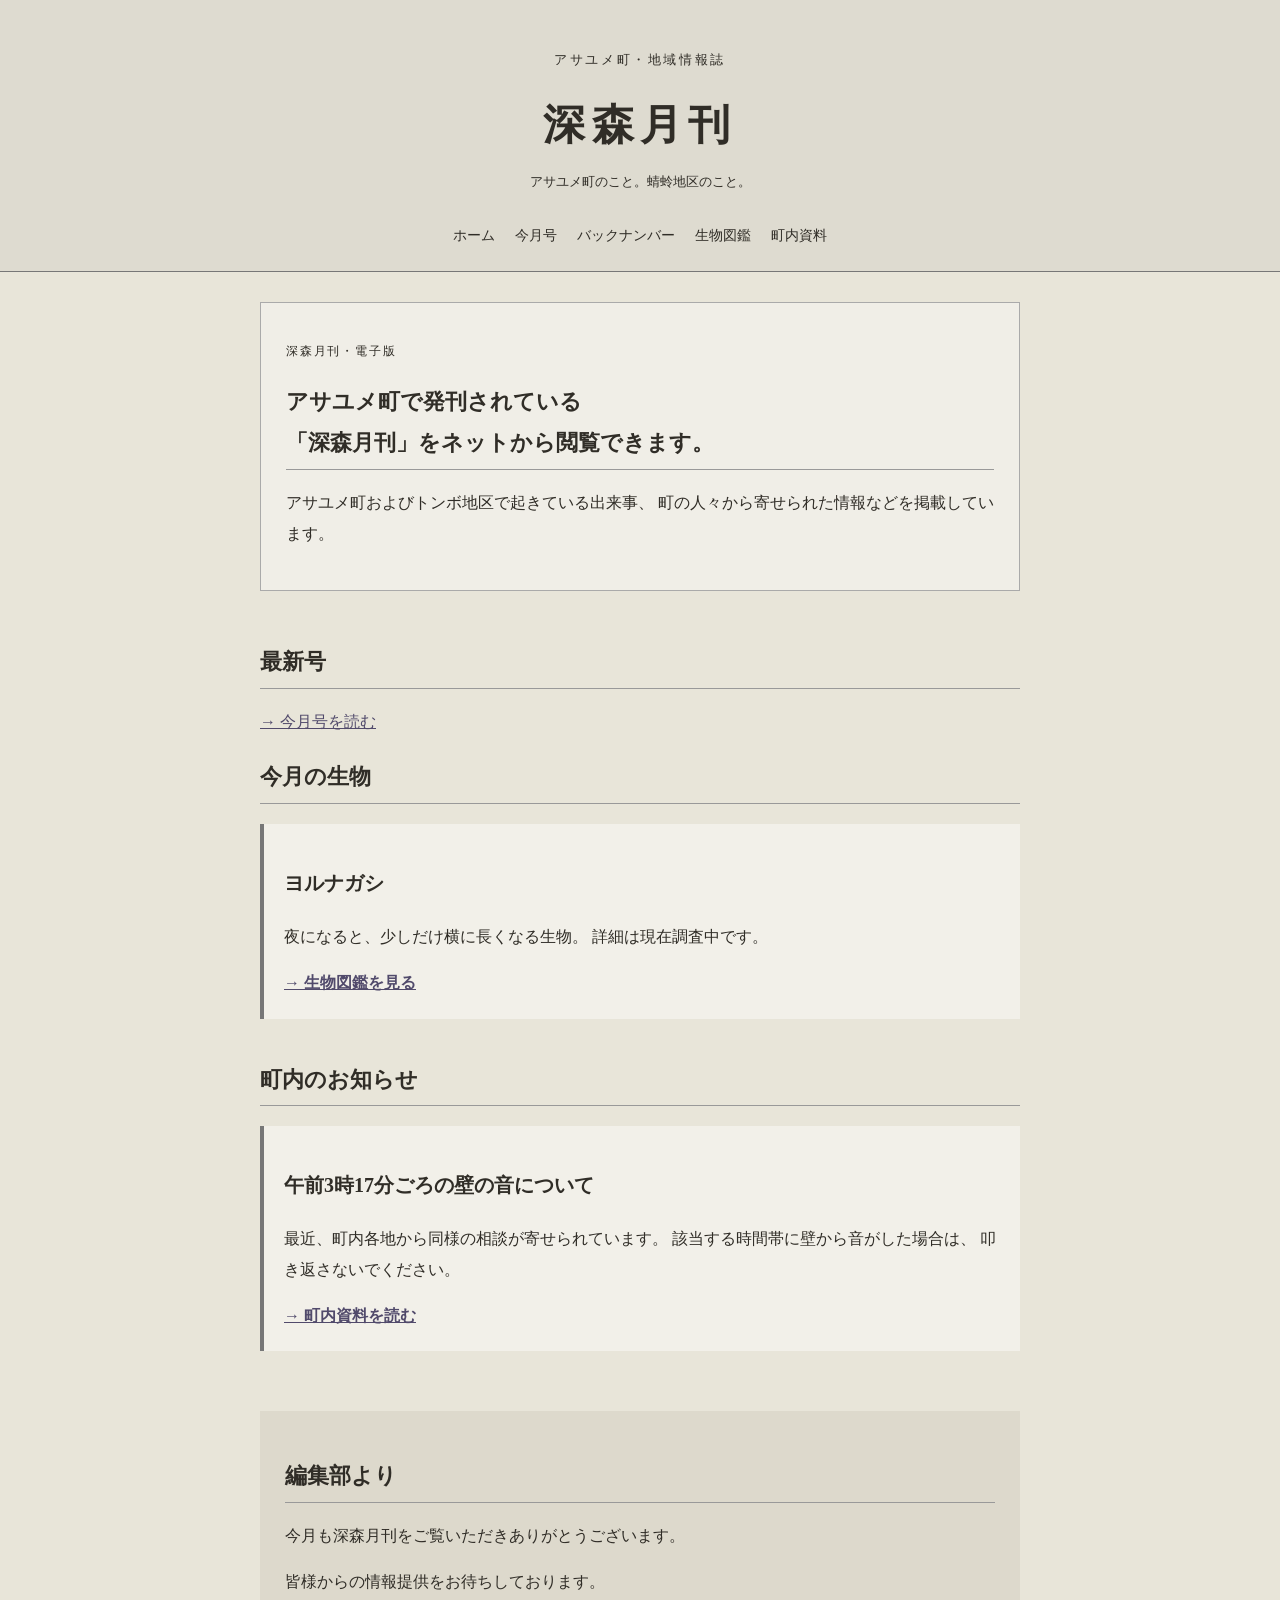
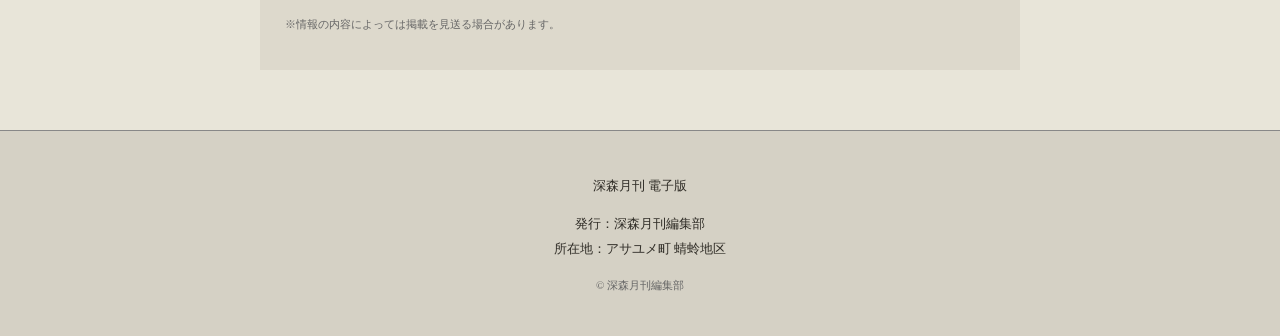
<file: index.html>
<!DOCTYPE html>
<html lang="ja">

<head>
  <meta charset="UTF-8">
  <meta name="viewport" content="width=device-width, initial-scale=1.0">

  <title>深森月刊｜アサユメ町電子版</title>

  <link rel="stylesheet" href="style.css">
</head>

<body>

  <header class="site-header">

    <p class="town-name">アサユメ町・地域情報誌</p>

    <h1>深森月刊</h1>

    <p class="subtitle">
      アサユメ町のこと。蜻蛉地区のこと。
    </p>

    <nav>
      <a href="index.html">ホーム</a>
      <a href="inssue03.html">今月号</a>
      <a href="archive.html">バックナンバー</a>
      <a href="creatures.html">生物図鑑</a>
      <a href="documents.html">町内資料</a>
    </nav>

  </header>


  <main>

    <section class="notice">
      <p class="small-title">深森月刊・電子版</p>

      <h2>アサユメ町で発刊されている<br>
      「深森月刊」をネットから閲覧できます。</h2>

      <p>
        アサユメ町およびトンボ地区で起きている出来事、
        町の人々から寄せられた情報などを掲載しています。
      </p>
    </section>


    <section>

      <h2>最新号</h2>
      
        <a href="inssue03.html">
          → 今月号を読む
        </a>

      </article>

    </section>


    <section>

      <h2>今月の生物</h2>

      <article class="article-card">

        <h3>ヨルナガシ</h3>

        <p>
          夜になると、少しだけ横に長くなる生物。
          詳細は現在調査中です。
        </p>

        <a href="creatures.html">
          → 生物図鑑を見る
        </a>

      </article>

    </section>


    <section>

      <h2>町内のお知らせ</h2>

      <article class="article-card">

        <h3>
          午前3時17分ごろの壁の音について
        </h3>

        <p>
          最近、町内各地から同様の相談が寄せられています。
          該当する時間帯に壁から音がした場合は、
          叩き返さないでください。
        </p>

        <a href="documents.html">
          → 町内資料を読む
        </a>

      </article>

    </section>


    <section class="editor-note">

      <h2>編集部より</h2>

      <p>
        今月も深森月刊をご覧いただきありがとうございます。
      </p>

      <p>
        皆様からの情報提供をお待ちしております。
      </p>

      <p class="small">
        ※情報の内容によっては掲載を見送る場合があります。
      </p>

    </section>

  </main>


  <footer>

    <p>深森月刊 電子版</p>

    <p>
      発行：深森月刊編集部<br>
      所在地：アサユメ町 蜻蛉地区
    </p>

    <p class="small">
      © 深森月刊編集部
    </p>

  </footer>

</body>

</html>
</file>
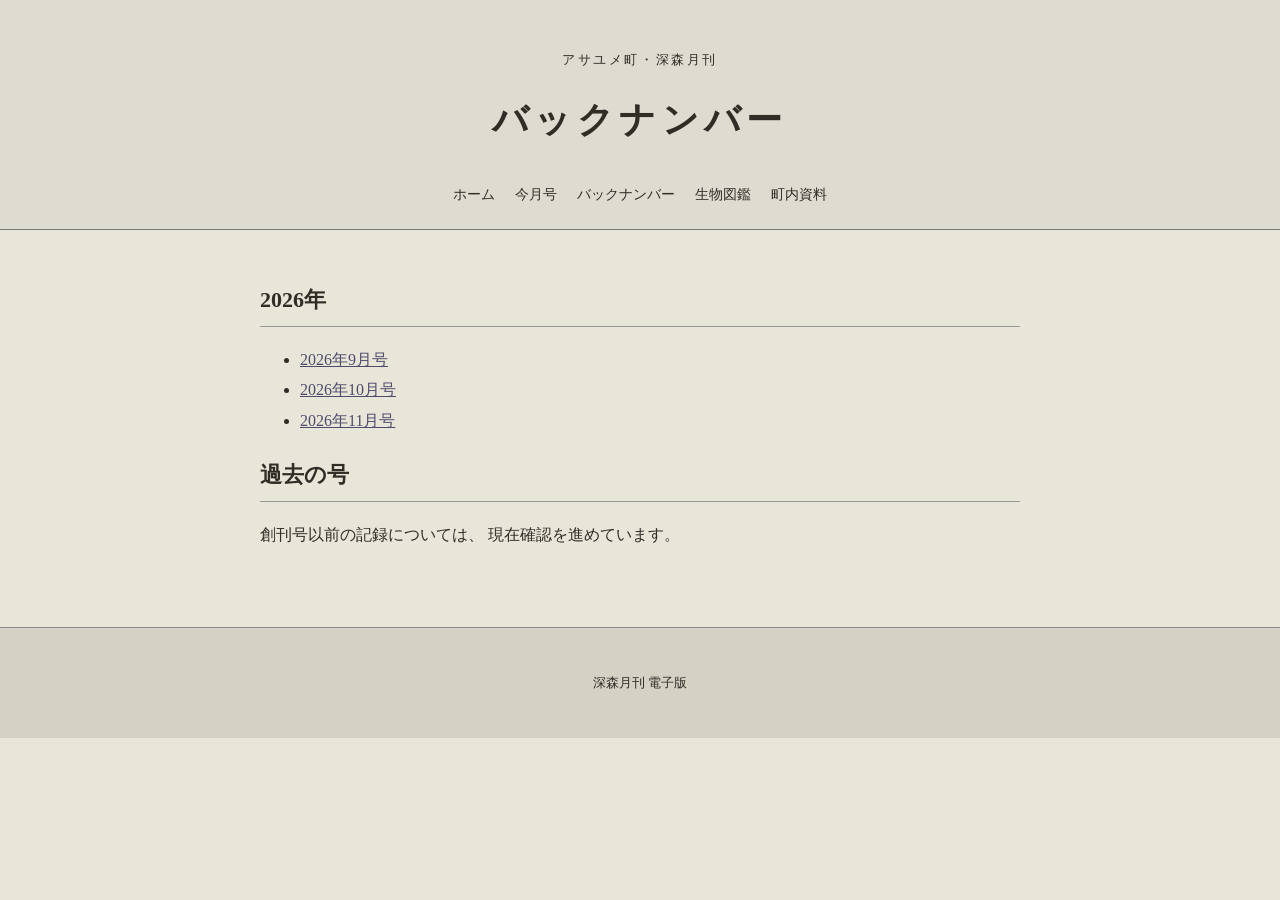
<file: archive.html>
<!DOCTYPE html>
<html lang="ja">

<head>
  <meta charset="UTF-8">
  <meta name="viewport" content="width=device-width, initial-scale=1.0">

  <title>バックナンバー｜深森月刊</title>

  <link rel="stylesheet" href="style.css">
</head>

<body>

<header class="site-header">

  <p class="town-name">アサユメ町・深森月刊</p>

<h1 class="archive-heading">バックナンバー</h1>

  <nav>
    <a href="index.html">ホーム</a>
    <a href="inssue03.html">今月号</a>
    <a href="archive.html">バックナンバー</a>
    <a href="creatures.html">生物図鑑</a>
    <a href="documents.html">町内資料</a>
  </nav>

</header>


<main>

  <h2>2026年</h2>

  <ul>

    <li>
      <a href="issue.html">
        2026年9月号
      </a>
    <li>
      <a href="inssue02.html">
        2026年10月号
      </a>
    <li>
      <a href="inssue03.html">
        2026年11月号
      </a>

  </ul>

  </ul>


  <h2>過去の号</h2>

  <p>
    創刊号以前の記録については、
    現在確認を進めています。
  </p>

</main>


<footer>

  <p>深森月刊 電子版</p>

</footer>

</body>

</html>
</file>
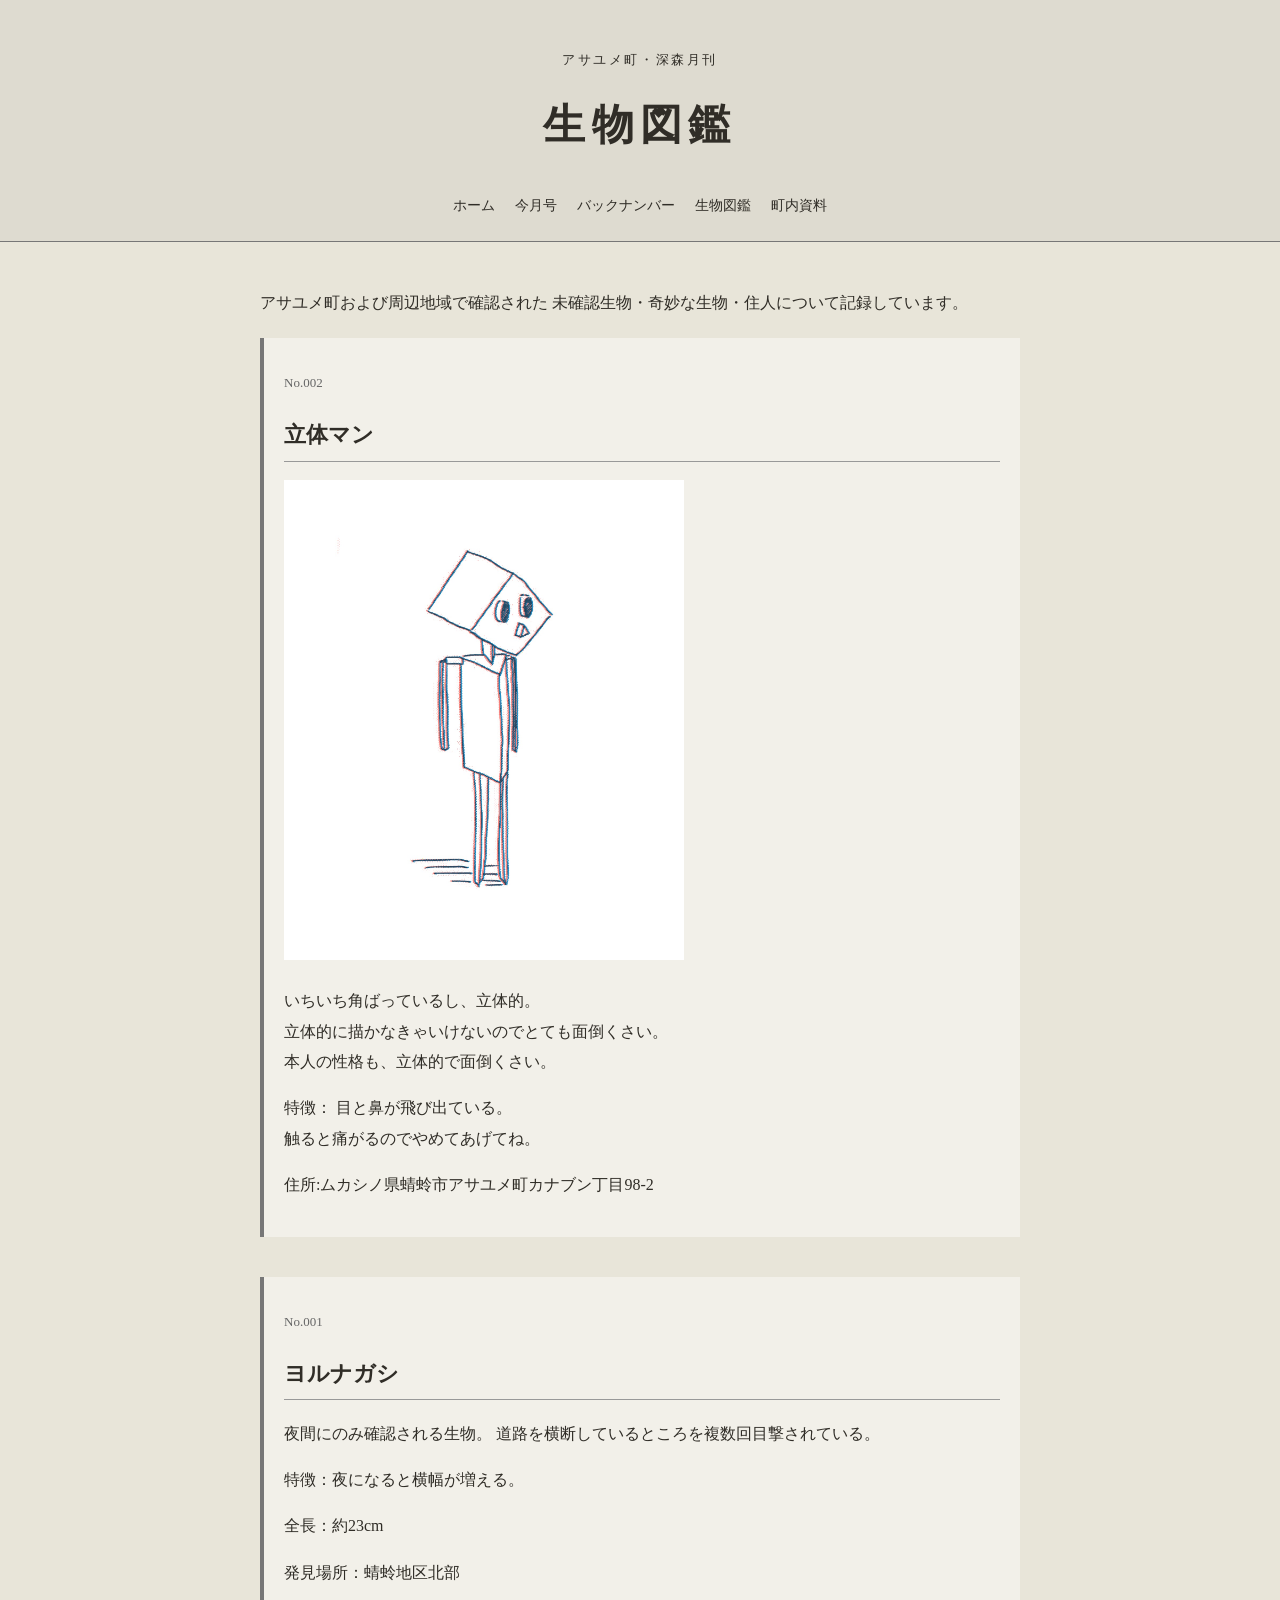
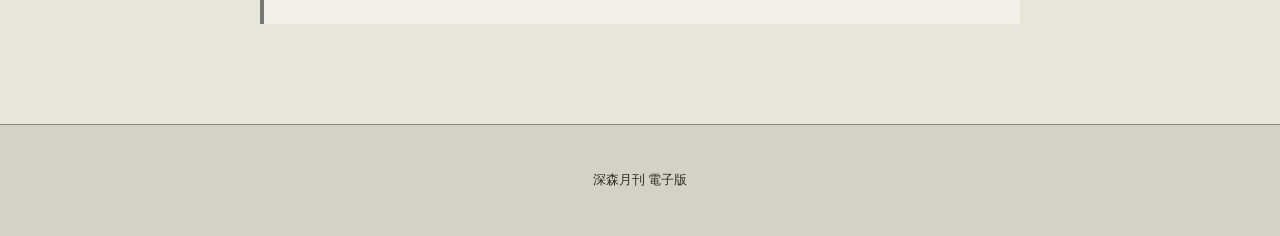
<file: creatures.html>
<!DOCTYPE html>
<html lang="ja">

<head>
  <meta charset="UTF-8">
  <meta name="viewport" content="width=device-width, initial-scale=1.0">

  <title>生物図鑑｜深森月刊</title>

  <link rel="stylesheet" href="style.css">
</head>

<body>

<header class="site-header">

  <p class="town-name">アサユメ町・深森月刊</p>

  <h1>生物図鑑</h1>

  <nav>
    <a href="index.html">ホーム</a>
    <a href="inssue03.html">今月号</a>
    <a href="archive.html">バックナンバー</a>
    <a href="creatures.html">生物図鑑</a>
    <a href="documents.html">町内資料</a>
  </nav>

</header>


<main>

  <p>
    アサユメ町および周辺地域で確認された
    未確認生物・奇妙な生物・住人について記録しています。
  </p>

 <article class="article-card">

    <p class="date">No.002</p>

    <h2>立体マン</h2>

<img src="IMG_3643.jpeg" alt="立体マン">

    <p>
      いちいち角ばっているし、立体的。<br>
      立体的に描かなきゃいけないのでとても面倒くさい。<br>
      本人の性格も、立体的で面倒くさい。
    </p>

    <p>
      特徴：  目と鼻が飛び出ている。<br>
      触ると痛がるのでやめてあげてね。
    </p>

    <p>
      住所:ムカシノ県蜻蛉市アサユメ町カナブン丁目98‐2
    </p>

  </article>

  <article class="article-card">

    <p class="date">No.001</p>

    <h2>ヨルナガシ</h2>

    <p>
      夜間にのみ確認される生物。
      道路を横断しているところを複数回目撃されている。
    </p>

    <p>
      特徴：夜になると横幅が増える。
    </p>

    <p>
      全長：約23cm
    </p>

    <p>
      発見場所：蜻蛉地区北部
    </p>

  </article>


</main>


<footer>

  <p>深森月刊 電子版</p>

</footer>

</body>

</html>
</file>
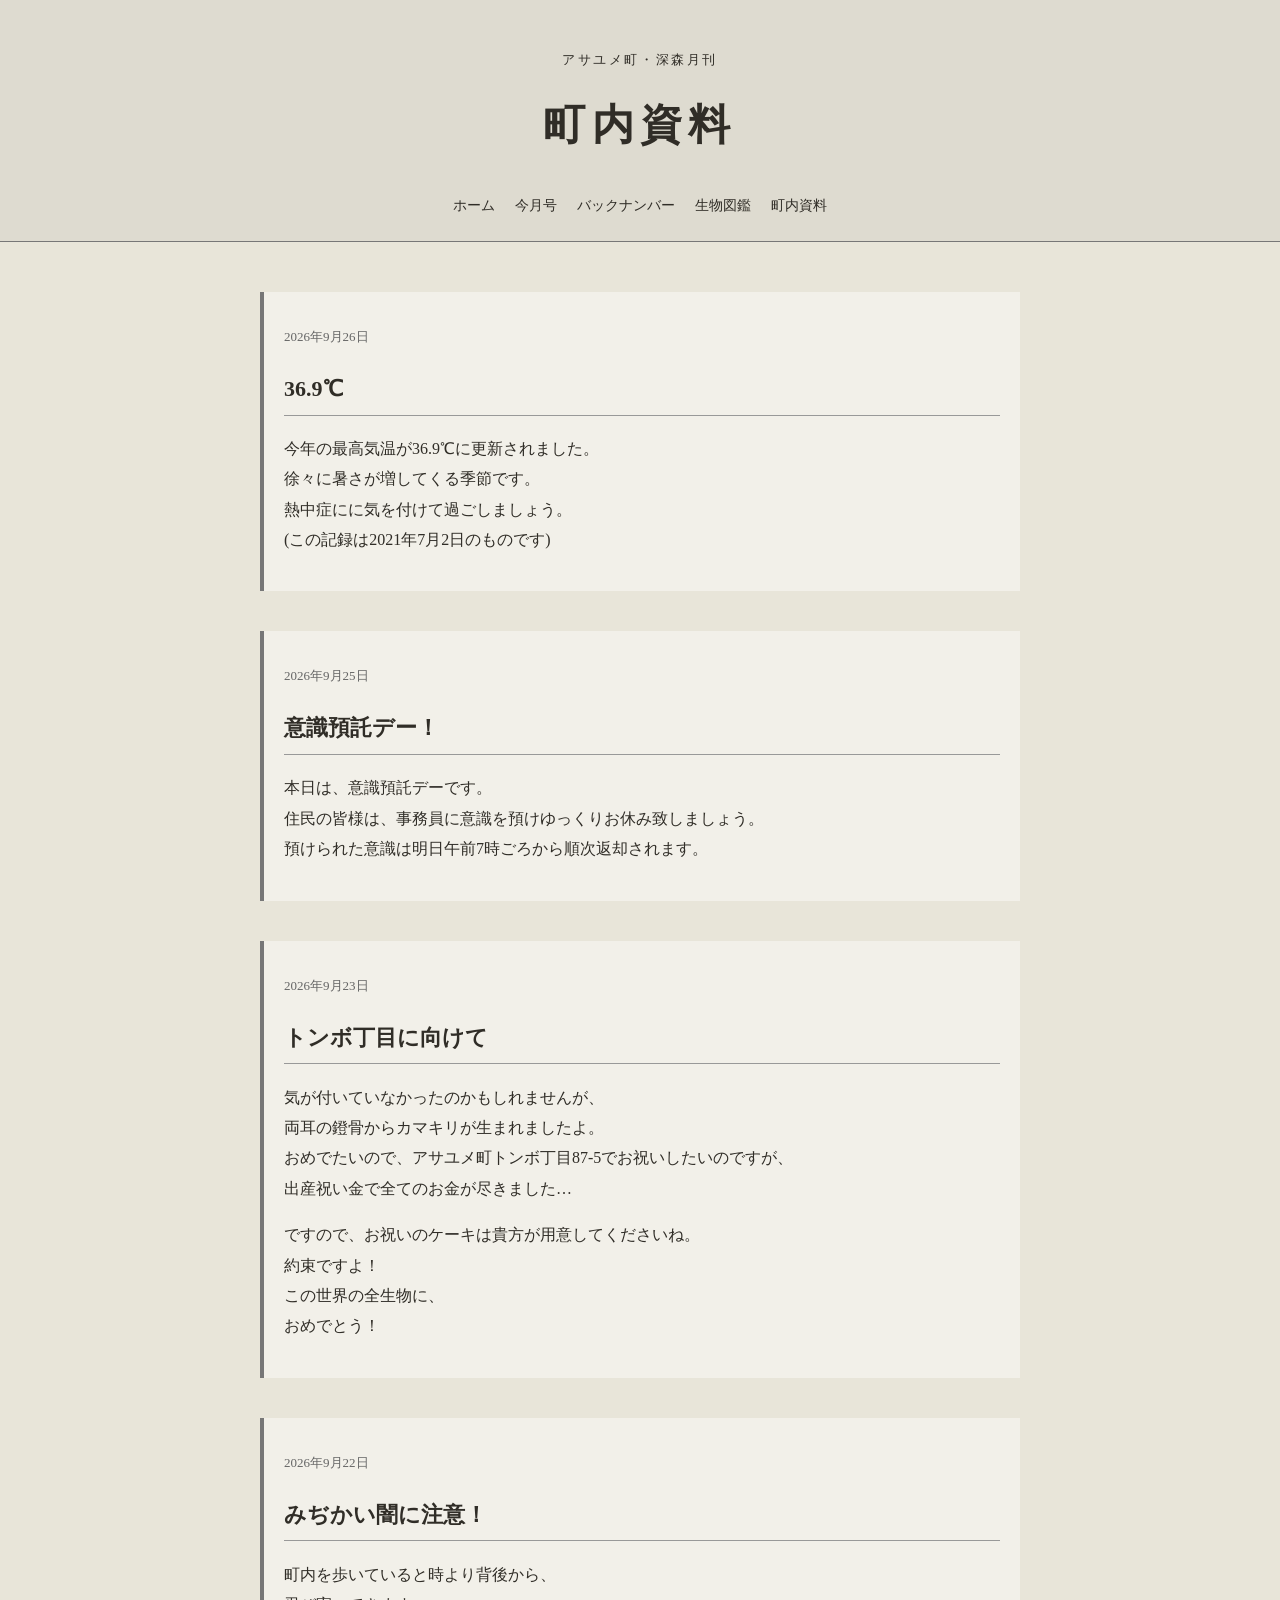
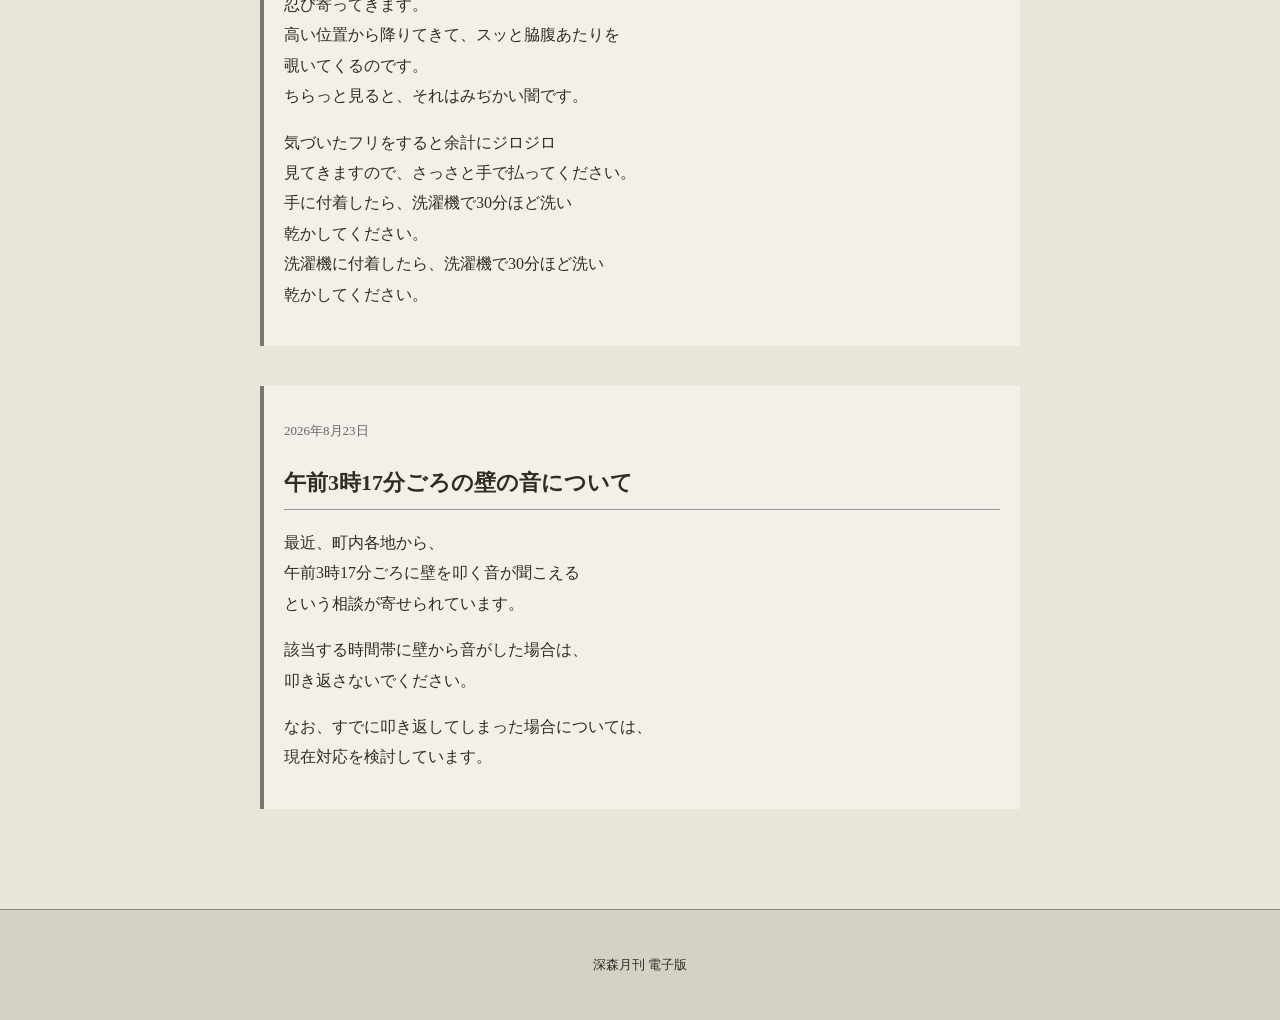
<file: documents.html>
<!DOCTYPE html>
<html lang="ja">

<head>
  <meta charset="UTF-8">
  <meta name="viewport" content="width=device-width, initial-scale=1.0">

  <title>町内資料｜深森月刊</title>

  <link rel="stylesheet" href="style.css">
</head>

<body>

<header class="site-header">

  <p class="town-name">アサユメ町・深森月刊</p>

  <h1>町内資料</h1>

  <nav>
    <a href="index.html">ホーム</a>
    <a href="inssue03.html">今月号</a>
    <a href="archive.html">バックナンバー</a>
    <a href="creatures.html">生物図鑑</a>
    <a href="documents.html">町内資料</a>
  </nav>

</header>


<main>
  
    <article class="article-card">

    <p class="date">2026年9月26日</p>

    <h2>
      36.9℃
    </h2>

    <p>
    今年の最高気温が36.9℃に更新されました。<br>
      徐々に暑さが増してくる季節です。<br>
      熱中症にに気を付けて過ごしましょう。<br>
      (この記録は2021年7月2日のものです)
    </p>
    
      </article>
  
    <article class="article-card">

    <p class="date">2026年9月25日</p>

    <h2>
      意識預託デー！
    </h2>

    <p>
    本日は、意識預託デーです。<br>
      住民の皆様は、事務員に意識を預けゆっくりお休み致しましょう。<br>
      預けられた意識は明日午前7時ごろから順次返却されます。
    </p>
    
      </article>

  <article class="article-card">

    <p class="date">2026年9月23日</p>

    <h2>
      トンボ丁目に向けて
    </h2>

    <p>
    気が付いていなかったのかもしれませんが、<br>
      両耳の鐙骨からカマキリが生まれましたよ。<br>
      おめでたいので、アサユメ町トンボ丁目87‐5でお祝いしたいのですが、<br>
      出産祝い金で全てのお金が尽きました…
    </p>

    <p>
      ですので、お祝いのケーキは貴方が用意してくださいね。<br>
      約束ですよ！<br>
      この世界の全生物に、<br>
      おめでとう！
    </p>

  </article>
  
<article class="article-card">

    <p class="date">2026年9月22日</p>

    <h2>
      みぢかい闇に注意！
    </h2>

    <p>
      町内を歩いていると時より背後から、<br>
      忍び寄ってきます。<br>
      高い位置から降りてきて、スッと脇腹あたりを<br>
      覗いてくるのです。<br>
      ちらっと見ると、それはみぢかい闇です。
    </p>

    <p>
      気づいたフリをすると余計にジロジロ<br>
      見てきますので、さっさと手で払ってください。<br>
      手に付着したら、洗濯機で30分ほど洗い<br>
      乾かしてください。<br>
      洗濯機に付着したら、洗濯機で30分ほど洗い<br>
      乾かしてください。
    </p>

  </article>

  <article class="article-card">

    <p class="date">2026年8月23日</p>

    <h2>
      午前3時17分ごろの壁の音について
    </h2>

    <p>
      最近、町内各地から、<br>
      午前3時17分ごろに壁を叩く音が聞こえる<br>
      という相談が寄せられています。
    </p>

    <p>
      該当する時間帯に壁から音がした場合は、<br>
      叩き返さないでください。
    </p>

    <p>
      なお、すでに叩き返してしまった場合については、<br>
      現在対応を検討しています。
    </p>

  </article>

</main>


<footer>

  <p>深森月刊 電子版</p>

</footer>

</body>

</html>
</file>
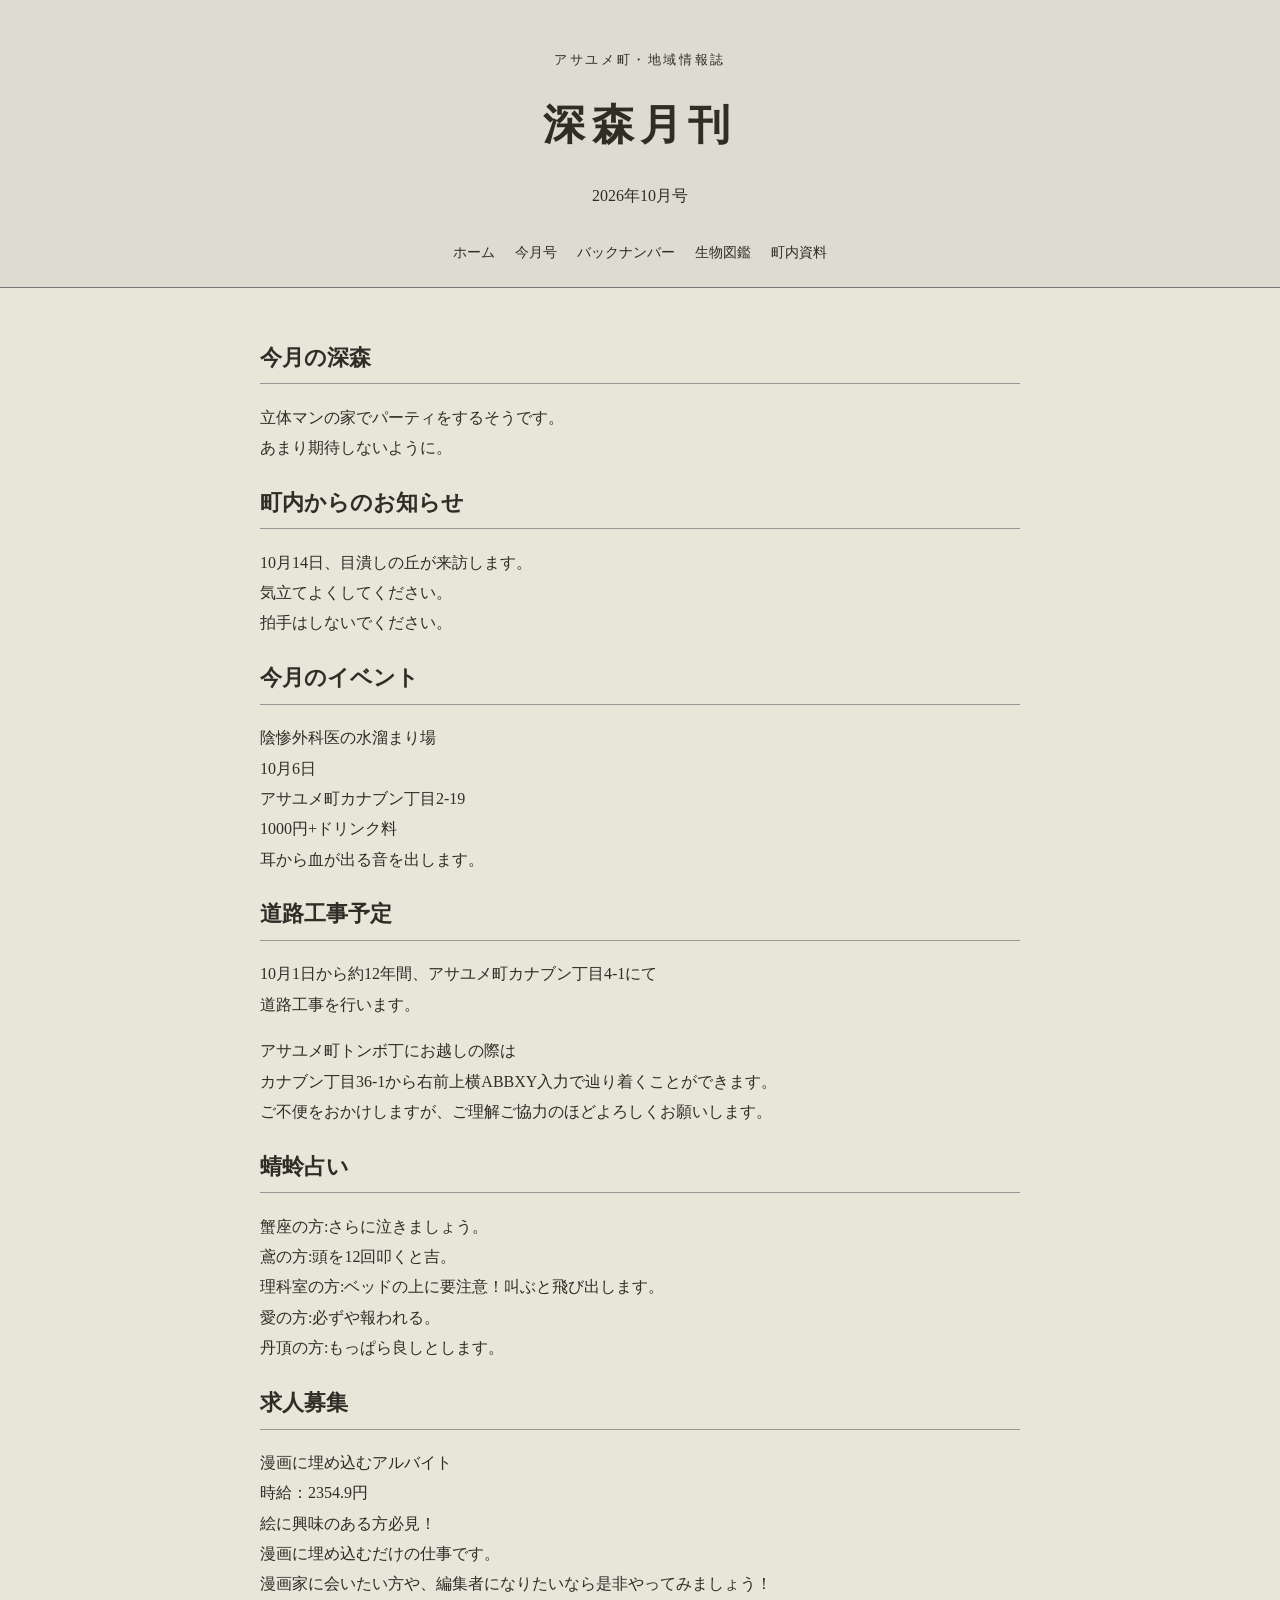
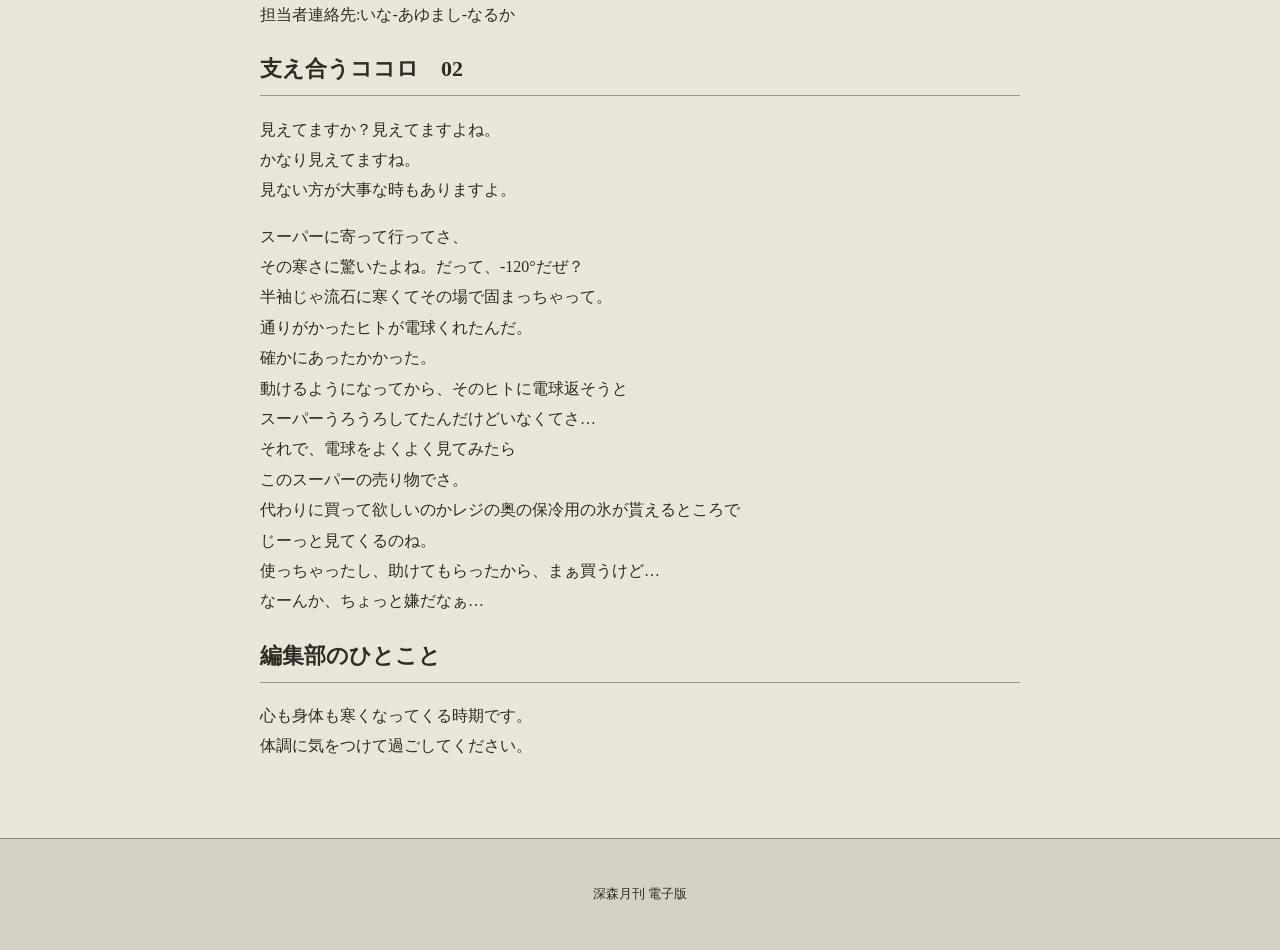
<file: inssue02.html>
<!DOCTYPE html>
<html lang="ja">

<head>
  <meta charset="UTF-8">
  <meta name="viewport" content="width=device-width, initial-scale=1.0">

  <title>2026年10月号｜深森月刊</title>

  <link rel="stylesheet" href="style.css">
</head>

<body>

<header class="site-header">

  <p class="town-name">アサユメ町・地域情報誌</p>

  <h1>深森月刊</h1>

  <p>2026年10月号</p>

  <nav>
    <a href="index.html">ホーム</a>
    <a href="inssue02.html">今月号</a>
    <a href="archive.html">バックナンバー</a>
    <a href="creatures.html">生物図鑑</a>
    <a href="documents.html">町内資料</a>
  </nav>

</header>


<main>

  <h2>今月の深森</h2>

  <p>
    立体マンの家でパーティをするそうです。<br>
    あまり期待しないように。
  </p>

  <h2>町内からのお知らせ</h2>

  <p>
    10月14日、目潰しの丘が来訪します。<br>
    気立てよくしてください。<br>
    拍手はしないでください。
  </p>
  
    <h2>今月のイベント</h2>

  <p>
    陰惨外科医の水溜まり場<br>
    10月6日<br>
    アサユメ町カナブン丁目2-19<br>
    1000円+ドリンク料<br>
    耳から血が出る音を出します。
  </p>

<h2>道路工事予定</h2>

<p>
10月1日から約12年間、アサユメ町カナブン丁目4-1にて<br>
道路工事を行います。
</p>

<p>
アサユメ町トンボ丁にお越しの際は<br>
カナブン丁目36-1から右前上横ABBXY入力で辿り着くことができます。<br>
ご不便をおかけしますが、ご理解ご協力のほどよろしくお願いします。
</p>

  <h2>蜻蛉占い</h2>

  <p>
    蟹座の方:さらに泣きましょう。<br>
    鳶の方:頭を12回叩くと吉。<br>
    理科室の方:ベッドの上に要注意！叫ぶと飛び出します。<br>
    愛の方:必ずや報われる。<br>
    丹頂の方:もっぱら良しとします。
  </p>
  
   <h2>求人募集</h2>

  <p>
    漫画に埋め込むアルバイト<br>
    時給：2354.9円<br>
    絵に興味のある方必見！<br>
    漫画に埋め込むだけの仕事です。<br>
    漫画家に会いたい方や、編集者になりたいなら是非やってみましょう！<br>
    担当者連絡先:いな-あゆまし-なるか
  </p>

   <h2>支え合うココロ　02</h2>

  <p>
    見えてますか？見えてますよね。<br>
    かなり見えてますね。<br>
    見ない方が大事な時もありますよ。<br>
  </p>
  
  <p>
    スーパーに寄って行ってさ、<br>
    その寒さに驚いたよね。だって、-120°だぜ？<br>
    半袖じゃ流石に寒くてその場で固まっちゃって。<br>
    通りがかったヒトが電球くれたんだ。<br>
    確かにあったかかった。<br>
    動けるようになってから、そのヒトに電球返そうと<br>
    スーパーうろうろしてたんだけどいなくてさ…<br>
    それで、電球をよくよく見てみたら<br>
    このスーパーの売り物でさ。<br>
    代わりに買って欲しいのかレジの奥の保冷用の氷が貰えるところで<br>
    じーっと見てくるのね。<br>
    使っちゃったし、助けてもらったから、まぁ買うけど…<br>
    なーんか、ちょっと嫌だなぁ…
  </p>

  <h2>編集部のひとこと</h2>

  <p>
    心も身体も寒くなってくる時期です。<br>
    体調に気をつけて過ごしてください。
  </p>

</main>


<footer>

  <p>深森月刊 電子版</p>

</footer>

</body>

</html>
</file>
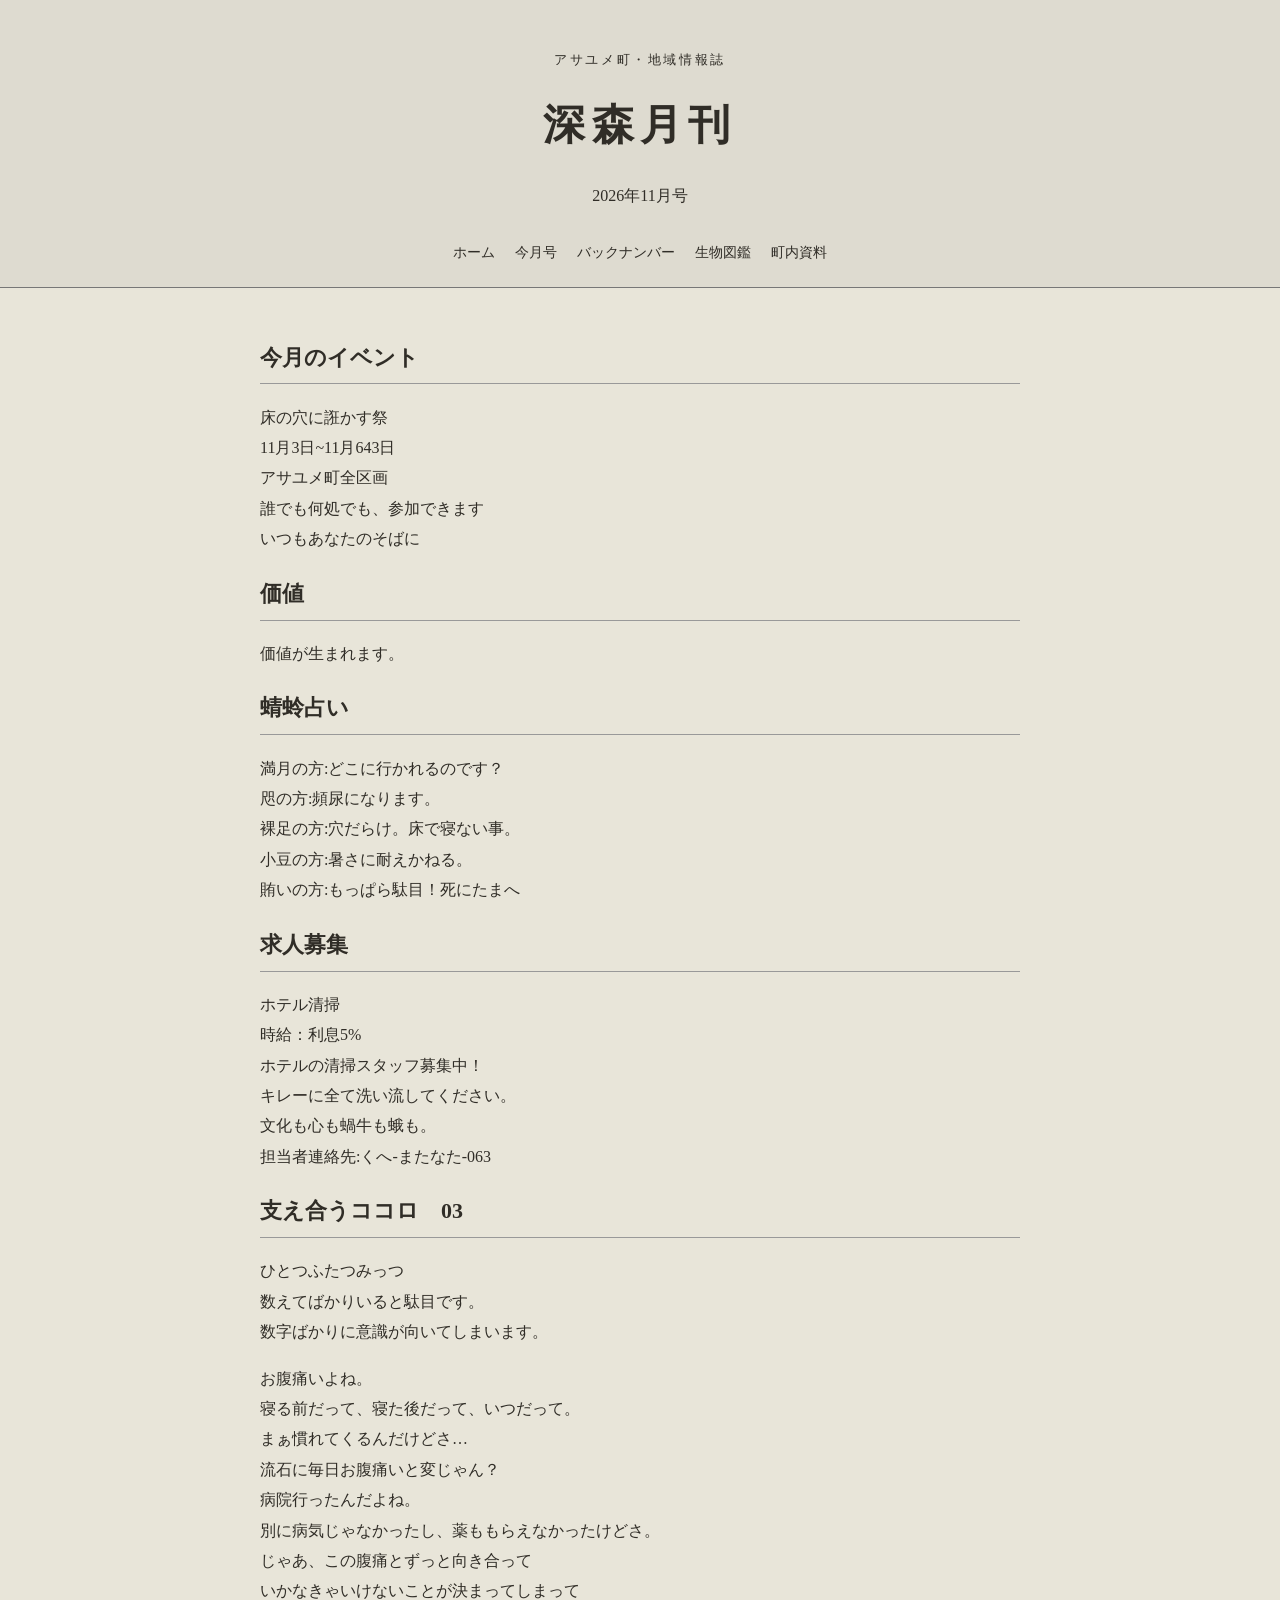
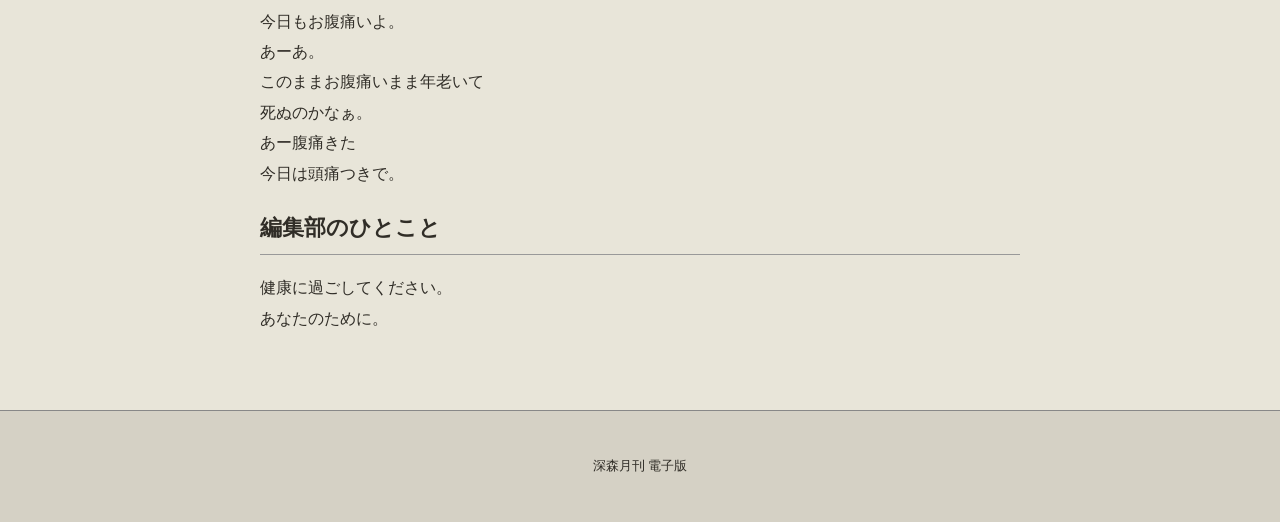
<file: inssue03.html>
<!DOCTYPE html>
<html lang="ja">

<head>
  <meta charset="UTF-8">
  <meta name="viewport" content="width=device-width, initial-scale=1.0">

  <title>2026年11月号｜深森月刊</title>

  <link rel="stylesheet" href="style.css">
</head>

<body>

<header class="site-header">

  <p class="town-name">アサユメ町・地域情報誌</p>

  <h1>深森月刊</h1>

  <p>2026年11月号</p>

  <nav>
    <a href="index.html">ホーム</a>
    <a href="inssue03.html">今月号</a>
    <a href="archive.html">バックナンバー</a>
    <a href="creatures.html">生物図鑑</a>
    <a href="documents.html">町内資料</a>
  </nav>

</header>


<main>
  
    <h2>今月のイベント</h2>

  <p>
    床の穴に誑かす祭<br>
    11月3日~11月643日<br>
    アサユメ町全区画<br>
    誰でも何処でも、参加できます<br>
    いつもあなたのそばに
  </p>

<h2>価値</h2>

<p>
価値が生まれます。
</p>

  <h2>蜻蛉占い</h2>

  <p>
    満月の方:どこに行かれるのです？<br>
    咫の方:頻尿になります。<br>
    裸足の方:穴だらけ。床で寝ない事。<br>
    小豆の方:暑さに耐えかねる。<br>
    賄いの方:もっぱら駄目！死にたまへ
  </p>
  
   <h2>求人募集</h2>

  <p>
    ホテル清掃<br>
    時給：利息5%<br>
    ホテルの清掃スタッフ募集中！<br>
    キレーに全て洗い流してください。<br>
    文化も心も蝸牛も蛾も。<br>
    担当者連絡先:くへ-またなた-063
  </p>

   <h2>支え合うココロ　03</h2>

  <p>
    ひとつふたつみっつ<br>
    数えてばかりいると駄目です。<br>
    数字ばかりに意識が向いてしまいます。<br>
  </p>
  
  <p>
    お腹痛いよね。<br>
    寝る前だって、寝た後だって、いつだって。<br>
    まぁ慣れてくるんだけどさ…<br>
    流石に毎日お腹痛いと変じゃん？<br>
    病院行ったんだよね。<br>
    別に病気じゃなかったし、薬ももらえなかったけどさ。<br>
    じゃあ、この腹痛とずっと向き合って<br>
    いかなきゃいけないことが決まってしまって<br>
    今日もお腹痛いよ。<br>
    あーあ。<br>
    このままお腹痛いまま年老いて<br>
    死ぬのかなぁ。<br>
    あー腹痛きた<br>
    今日は頭痛つきで。
  </p>

  <h2>編集部のひとこと</h2>

  <p>
    健康に過ごしてください。<br>
    あなたのために。
  </p>

</main>


<footer>

  <p>深森月刊 電子版</p>

</footer>

</body>

</html>
</file>
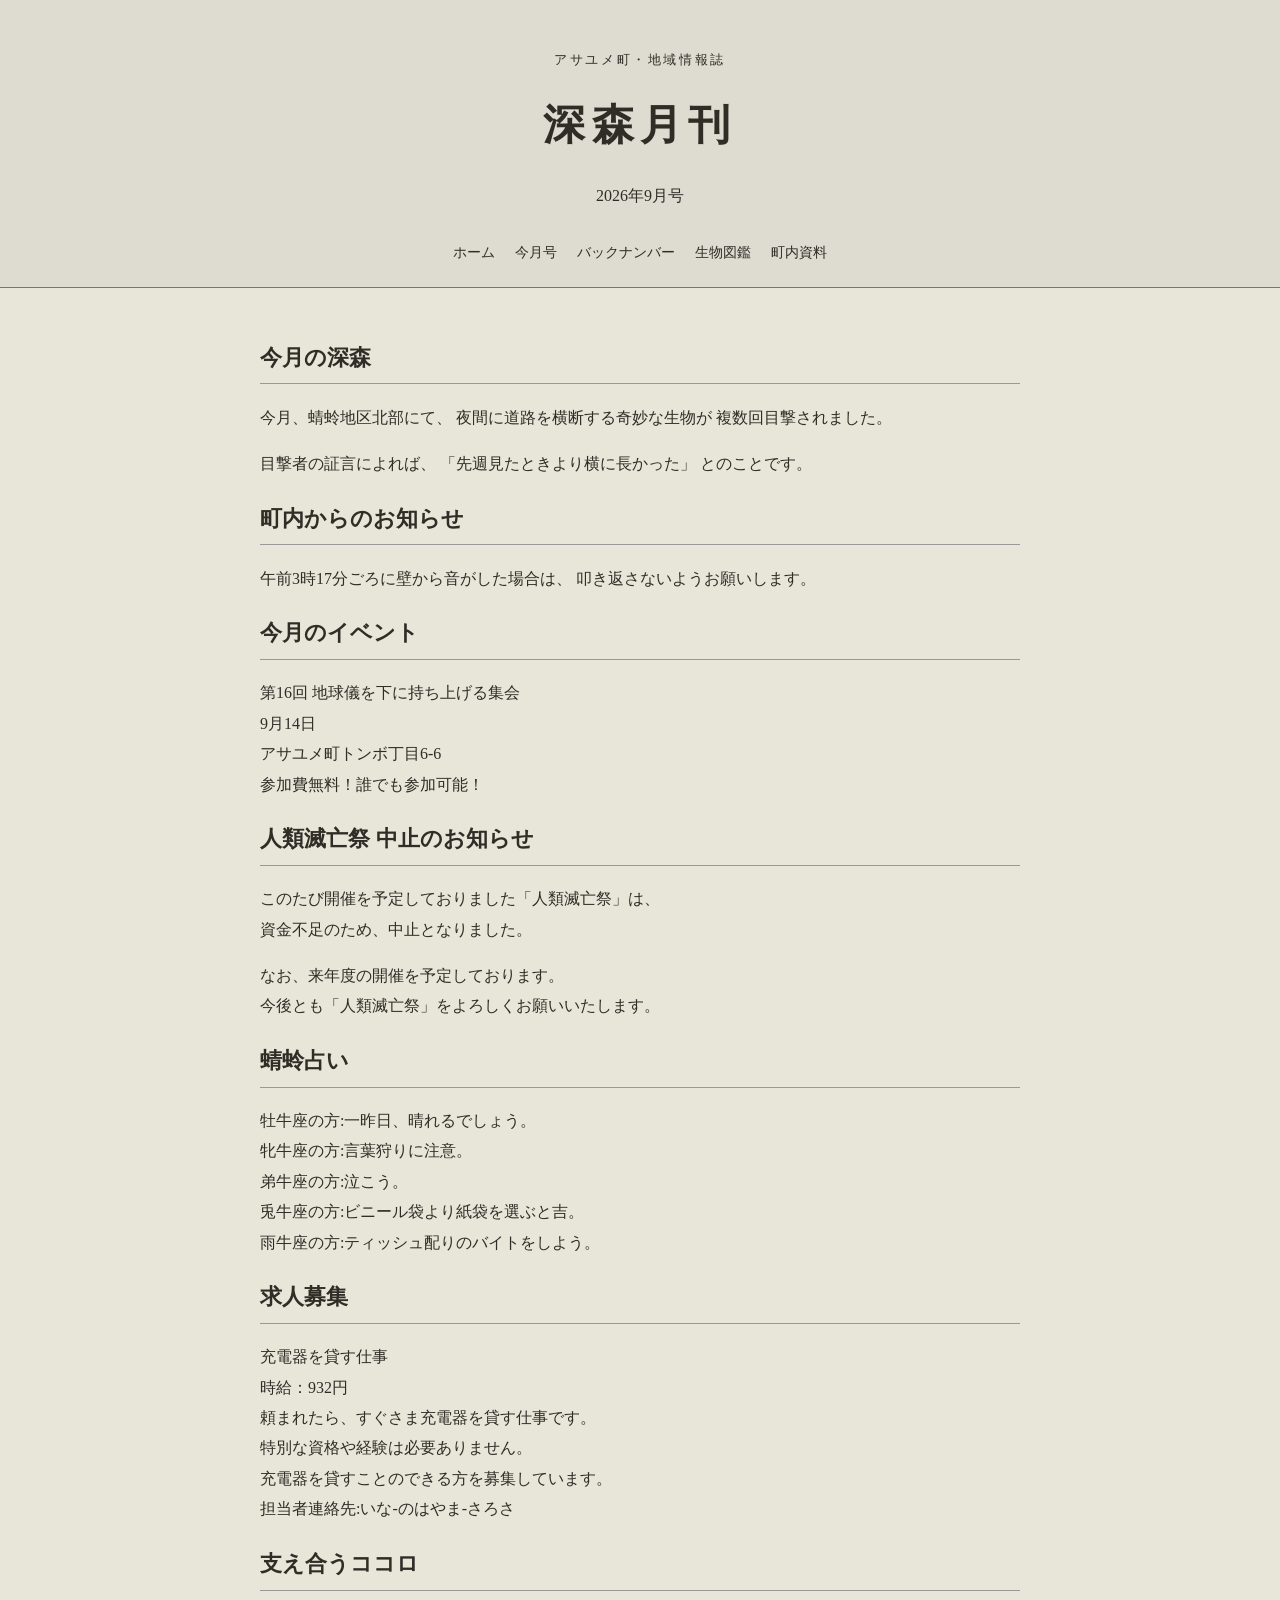
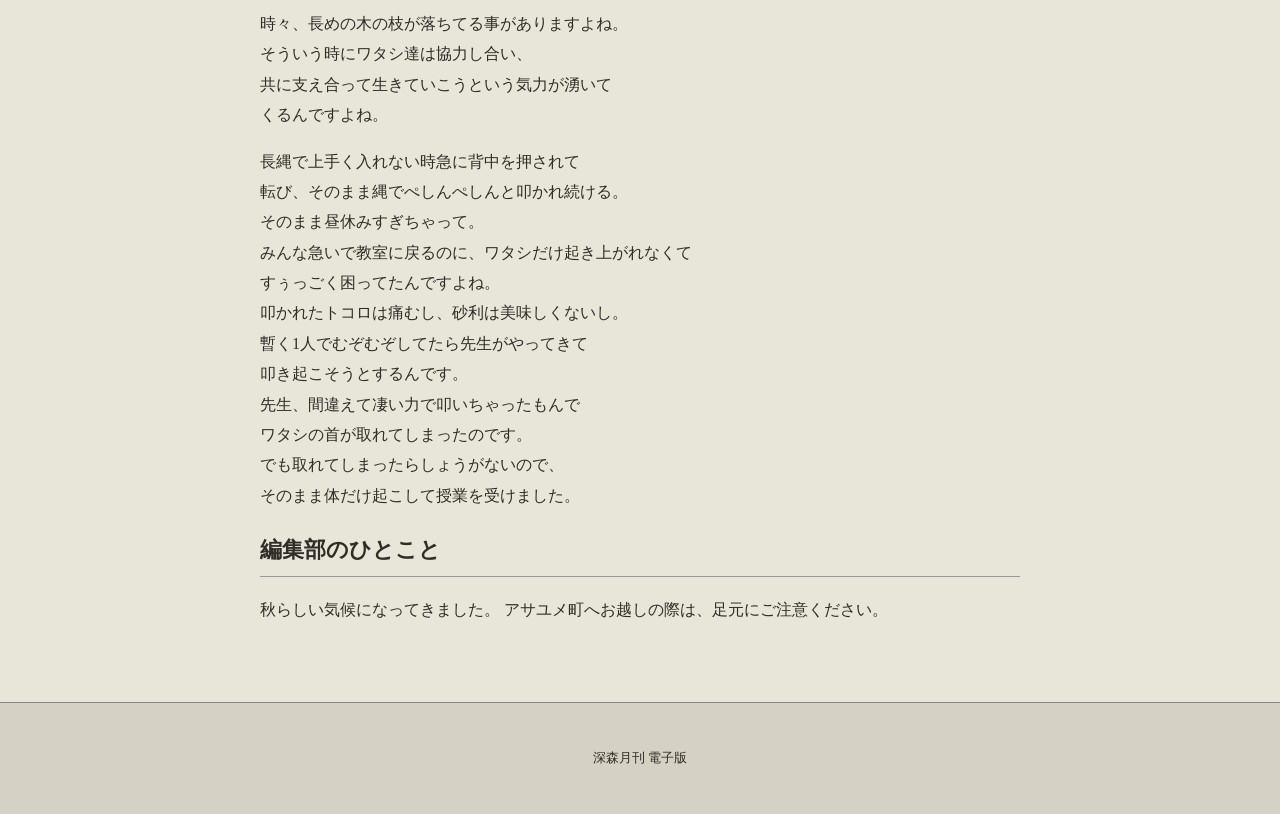
<file: issue.html>
<!DOCTYPE html>
<html lang="ja">

<head>
  <meta charset="UTF-8">
  <meta name="viewport" content="width=device-width, initial-scale=1.0">

  <title>2026年9月号｜深森月刊</title>

  <link rel="stylesheet" href="style.css">
</head>

<body>

<header class="site-header">

  <p class="town-name">アサユメ町・地域情報誌</p>

  <h1>深森月刊</h1>

  <p>2026年9月号</p>

  <nav>
    <a href="index.html">ホーム</a>
    <a href="inssue02.html">今月号</a>
    <a href="archive.html">バックナンバー</a>
    <a href="creatures.html">生物図鑑</a>
    <a href="documents.html">町内資料</a>
  </nav>

</header>


<main>

  <h2>今月の深森</h2>

  <p>
    今月、蜻蛉地区北部にて、
    夜間に道路を横断する奇妙な生物が
    複数回目撃されました。
  </p>

  <p>
    目撃者の証言によれば、
    「先週見たときより横に長かった」
    とのことです。
  </p>


  <h2>町内からのお知らせ</h2>

  <p>
    午前3時17分ごろに壁から音がした場合は、
    叩き返さないようお願いします。
  </p>
  
    <h2>今月のイベント</h2>

  <p>
    第16回 地球儀を下に持ち上げる集会<br>
    9月14日<br>
    アサユメ町トンボ丁目6-6<br>
    参加費無料！誰でも参加可能！
  </p>

<h2>人類滅亡祭 中止のお知らせ</h2>

<p>
このたび開催を予定しておりました「人類滅亡祭」は、<br>
資金不足のため、中止となりました。
</p>

<p>
なお、来年度の開催を予定しております。<br>
今後とも「人類滅亡祭」をよろしくお願いいたします。
</p>

  <h2>蜻蛉占い</h2>

  <p>
    牡牛座の方:一昨日、晴れるでしょう。<br>
    牝牛座の方:言葉狩りに注意。<br>
    弟牛座の方:泣こう。<br>
    兎牛座の方:ビニール袋より紙袋を選ぶと吉。<br>
    雨牛座の方:ティッシュ配りのバイトをしよう。
  </p>
  
   <h2>求人募集</h2>

  <p>
    充電器を貸す仕事<br>
    時給：932円<br>
    頼まれたら、すぐさま充電器を貸す仕事です。<br>
    特別な資格や経験は必要ありません。<br>
    充電器を貸すことのできる方を募集しています。<br>
    担当者連絡先:いな-のはやま-さろさ
  </p>

   <h2>支え合うココロ</h2>

  <p>
    時々、長めの木の枝が落ちてる事がありますよね。<br>
    そういう時にワタシ達は協力し合い、<br>
    共に支え合って生きていこうという気力が湧いて<br>
    くるんですよね。
  </p>
  
  <p>
    長縄で上手く入れない時急に背中を押されて<br>
    転び、そのまま縄でぺしんぺしんと叩かれ続ける。<br>
    そのまま昼休みすぎちゃって。<br>
    みんな急いで教室に戻るのに、ワタシだけ起き上がれなくて<br>
    すぅっごく困ってたんですよね。<br>
    叩かれたトコロは痛むし、砂利は美味しくないし。<br>
    暫く1人でむぞむぞしてたら先生がやってきて<br>
    叩き起こそうとするんです。<br>
    先生、間違えて凄い力で叩いちゃったもんで<br>
    ワタシの首が取れてしまったのです。<br>
    でも取れてしまったらしょうがないので、<br>
    そのまま体だけ起こして授業を受けました。
  </p>

  <h2>編集部のひとこと</h2>

  <p>
    秋らしい気候になってきました。
    アサユメ町へお越しの際は、足元にご注意ください。
  </p>

</main>


<footer>

  <p>深森月刊 電子版</p>

</footer>

</body>

</html>
</file>
<file: style.css>
/* =========================
   深森月刊・基本設定
========================= */

body {
  margin: 0;

  background-color: #e8e5d9;
  color: #302d27;

  font-family:
    "Yu Mincho",
    "Hiragino Mincho ProN",
    serif;

  line-height: 1.9;
}


/* =========================
   ページ全体
========================= */

main {
  max-width: 760px;

  margin: 0 auto;
  padding: 30px 20px 60px;
}


/* =========================
   ヘッダー
========================= */

.site-header {
  text-align: center;

  border-bottom: 1px solid #777;

  padding: 35px 20px 20px;

  background-color: #dedbd0;
}


.town-name {
  font-size: 13px;
  letter-spacing: 0.2em;
}


h1 {
  margin: 5px 0;

  font-size: 42px;

  letter-spacing: 0.15em;
}


.subtitle {
  margin-top: 0;

  font-size: 13px;
}


/* =========================
   ナビゲーション
========================= */

nav {
  margin-top: 25px;
}


nav a {
  margin: 0 8px;

  color: #302d27;

  text-decoration: none;

  font-size: 14px;
}


nav a:hover {
  text-decoration: underline;
}


/* =========================
   見出し
========================= */

h2 {
  border-bottom: 1px solid #999;

  padding-bottom: 5px;

  font-size: 22px;
}


h3 {
  font-size: 20px;
}


/* =========================
   トップの説明
========================= */

.notice {
  margin-bottom: 50px;

  padding: 25px;

  border: 1px solid #aaa;

  background-color: #f0eee7;
}


.small-title {
  font-size: 12px;

  letter-spacing: 0.15em;
}


/* =========================
   記事カード
========================= */

.article-card {
  margin: 20px 0 40px;

  padding: 20px;

  border-left: 4px solid #777;

  background-color: #f2f0e9;
}


.article-card .date {
  font-size: 13px;

  color: #666;
}


/* =========================
   リンク
========================= */

a {
  color: #514a6b;
}


.article-card a {
  font-weight: bold;
}


/* =========================
   編集部
========================= */

.editor-note {
  margin-top: 60px;

  padding: 25px;

  background-color: #ddd9cc;
}


/* =========================
   フッター
========================= */

footer {
  padding: 30px 20px;

  text-align: center;

  border-top: 1px solid #888;

  background-color: #d5d1c5;

  font-size: 13px;
}


/* =========================
   小さい文字
========================= */

.small {
  font-size: 11px;

  color: #666;
}
.archive-heading {
  font-size: 36px;
}

img {
  max-width: 100%;
  height: auto;
}

img {
  width: 400px;
  max-width: 100%;
  height: auto;
}
</file>
